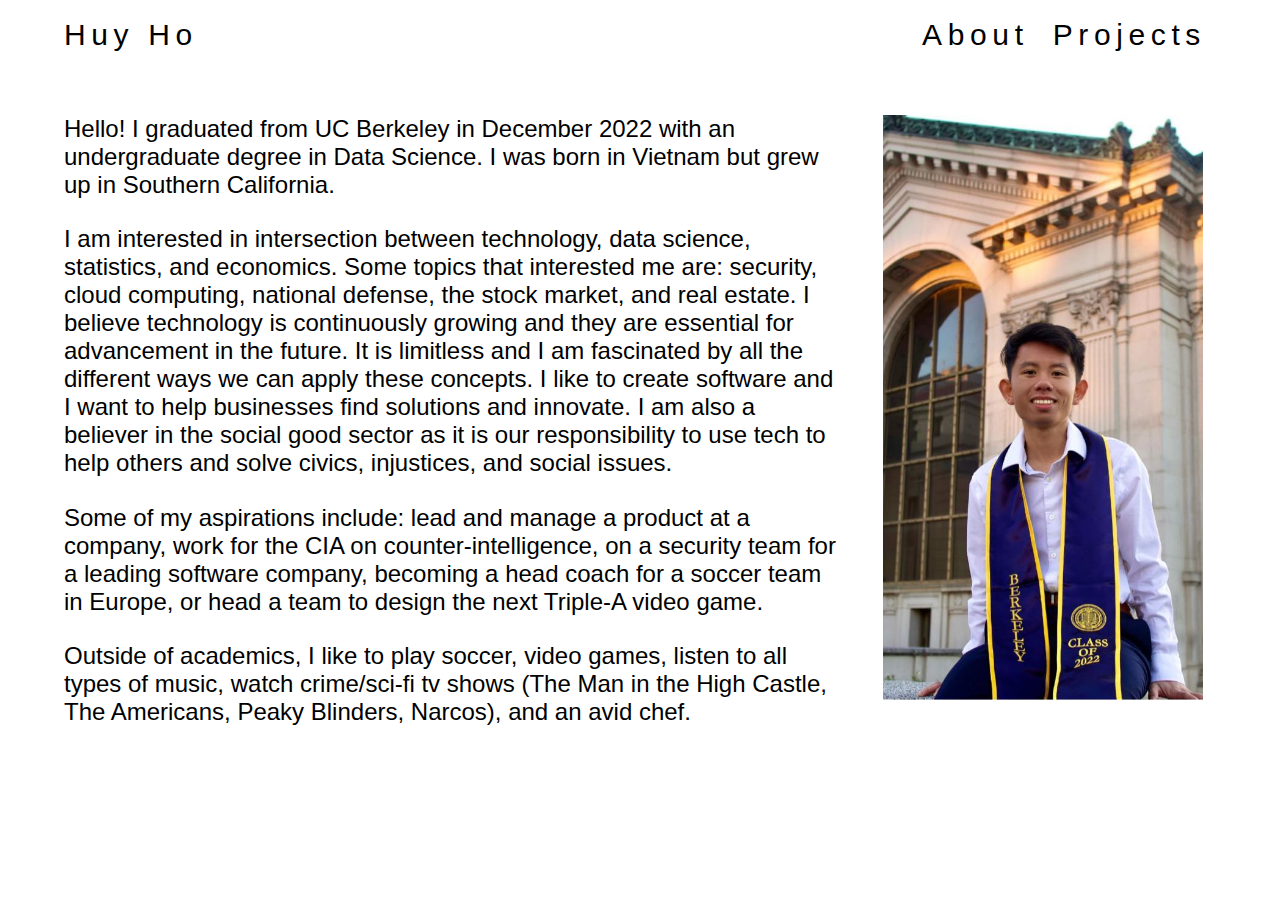
<file: about.html>
<!DOCTYPE html>

<html>

<head>
    <title>About Me</title>
    <link rel="stylesheet" href="assets/style.css">
    <meta name="viewport" content="width=device-width, initial-scale=1.0">
    <meta charset="utf-8">

</head>


<body>
    <!-- Navigation Section-->

    <header>
        <h1 class="logo"> <a href="index.html">Huy Ho</a></h1>
        <nav>
            <ul class="nav__links">
                <li><a href="about.html">About</a></li>
                <!--<li><a href="experiences.html">Experiences</a></li>> -->
                <li><a href="projects.html">Projects</a></li>
            </ul>

        </nav>



    </header>

    <div class="about-section">

        <div class="pic-about-wrapper">

            <img id="myself" src="assets/img/huy-ho-grad-pic.jpg" alt="image not found">

        </div>

        <div class="about-text-wrapper">

            <div class="about-text">
                <p> Hello! I graduated from UC Berkeley in December 2022 with an undergraduate degree in Data Science. I was born in Vietnam but grew up in Southern California.
                </p>

                <p>
                    I am interested in intersection between technology, data science, statistics, and economics. Some topics that interested me are: security, cloud computing, national defense, the stock market, and real estate. I believe technology is continuously growing
                    and they are essential for advancement in the future. It is limitless and I am fascinated by all the different ways we can apply these concepts. I like to create software and I want to help businesses find solutions and innovate. I
                    am also a believer in the social good sector as it is our responsibility to use tech to help others and solve civics, injustices, and social issues.
                </p>

                <p>
                    Some of my aspirations include: lead and manage a product at a company, work for the CIA on counter-intelligence, on a security team for a leading software company, becoming a head coach for a soccer team in Europe, or head a team to design the next Triple-A video game.
                </p>
                <p>
                    Outside of academics, I like to play soccer, video games, listen to all types of music, watch crime/sci-fi tv shows (The Man in the High Castle, The Americans, Peaky Blinders, Narcos), and an avid chef.
                </p>
            </div>
        </div>
    </div>

</body>


</html>
</file>
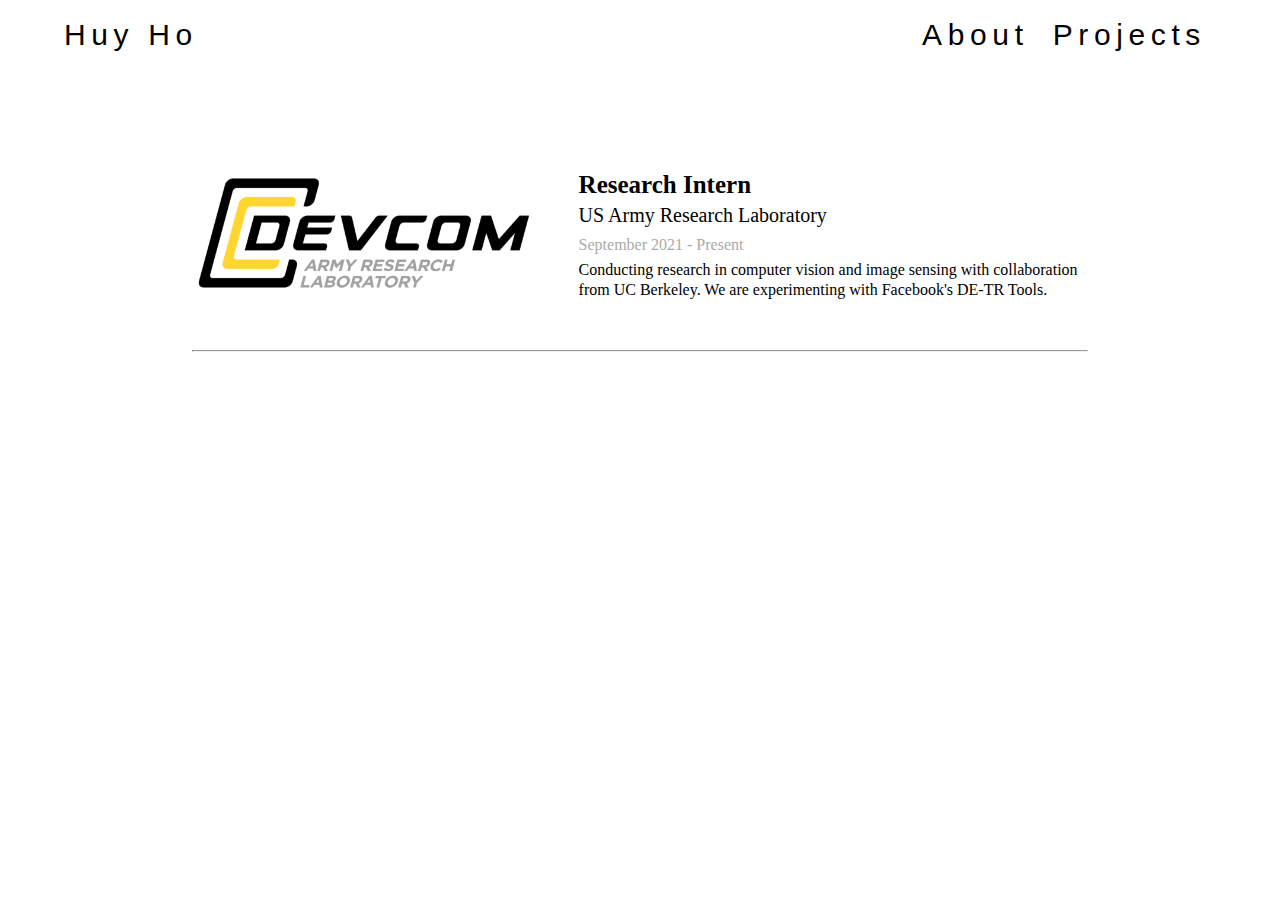
<file: experiences.html>
<!DOCTYPE html>

<html>

<head>
    <title>Experiences</title>
    <link rel="stylesheet" href="assets/style.css">
    <meta name="viewport" content="width=device-width, initial-scale=1.0">
    <meta charset="utf-8">

</head>


<body>
    <!-- Navigation Section-->

    <header>
        <h1 class="logo"> <a href="index.html">Huy Ho</a></h1>
        <nav>
            <ul class="nav__links">
                <li><a href="about.html">About</a></li>
                <!--<li><a href="experiences.html">Experiences</a></li>> -->
                <li><a href="projects.html">Projects</a></li>
            </ul>

        </nav>



    </header>

    <div class="experiences-section">

        <div class="row-experiences">
            <div class="img-div-experiences"><img id="devcom" src="assets/img/devcom.png" alt=""></div>
            <div class="position-experiences">
                <h2>Research Intern</h2>
                <h3>US Army Research Laboratory</h3>
                <h4>September 2021 - Present</h4>
                <p>Conducting research in computer vision and image sensing with collaboration from UC Berkeley. We are experimenting with Facebook's DE-TR Tools.
                </p>
            </div>
        </div>

        <hr>

    </div>

</body>


</html>
</file>
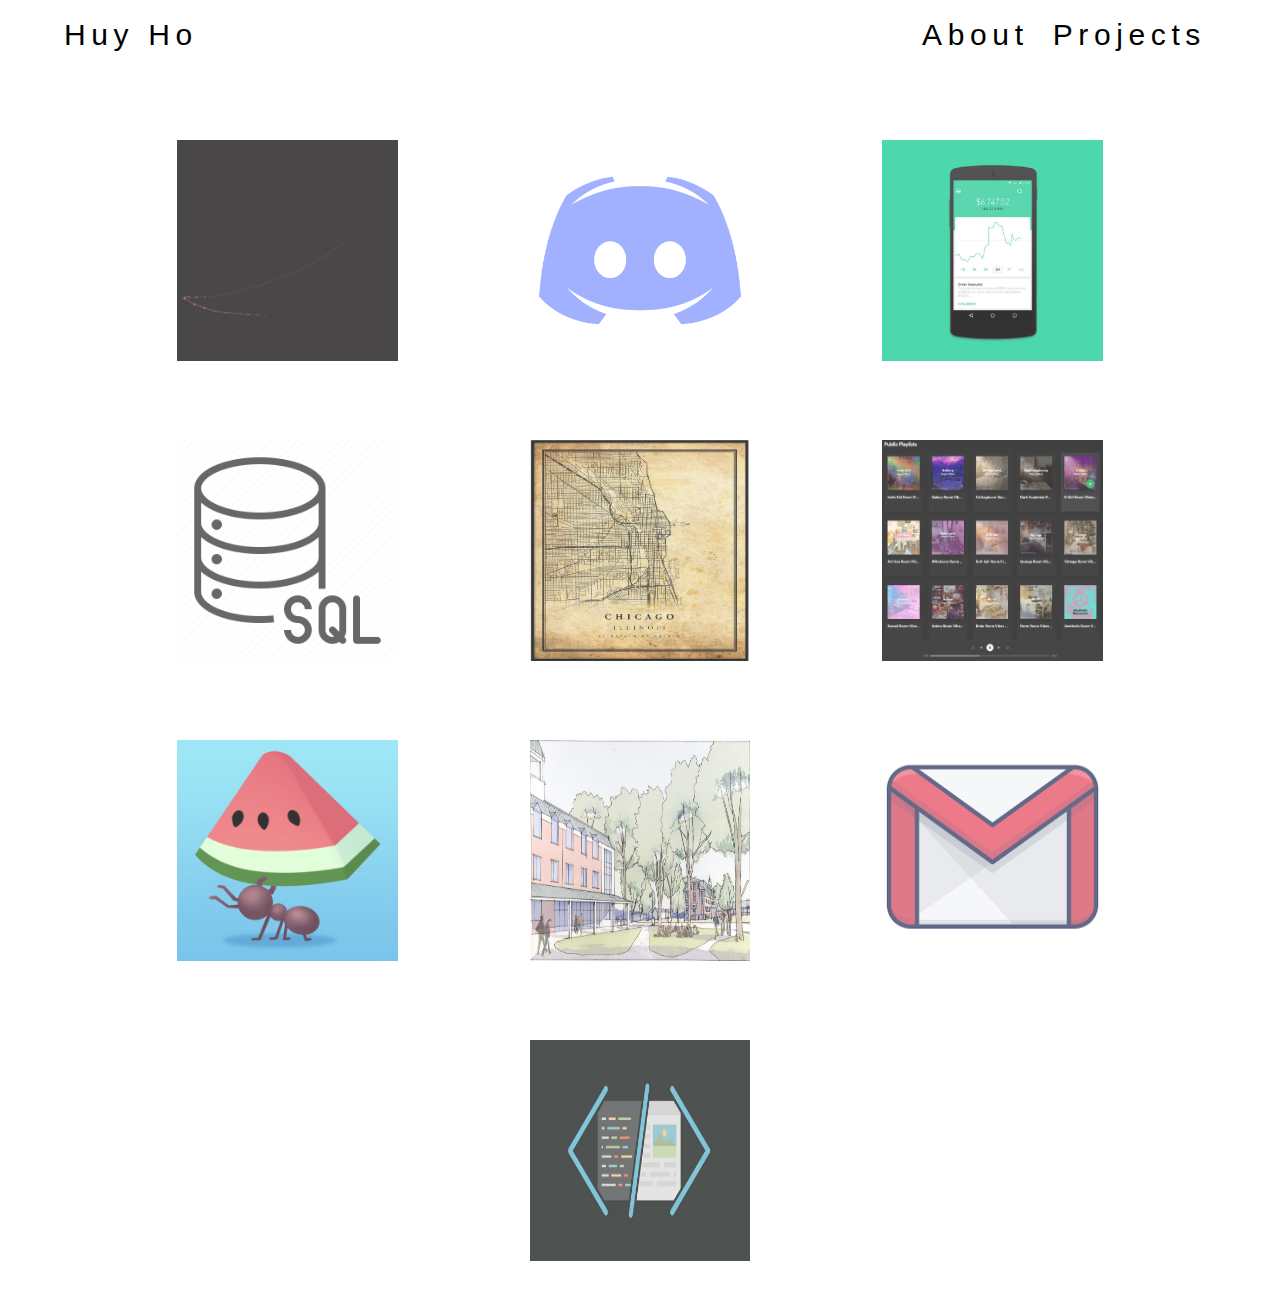
<file: projects.html>
<!DOCTYPE html>

<html>

<head>
    <title>Projects</title>
    <link rel="stylesheet" href="assets/style.css">
    <meta name="viewport" content="width=device-width, initial-scale=1.0">
    <meta charset="utf-8">

</head>


<body>
    <!-- Navigation Section-->

    <header>
        <h1 class="logo"> <a href="index.html">Huy Ho</a></h1>
        <nav>
            <ul class="nav__links">
                <li><a href="about.html">About</a></li>
                 <!--<li><a href="experiences.html">Experiences</a></li>> -->
                <li><a href="projects.html">Projects</a></li>
            </ul>
        </nav>

    </header>

    <div class="background">
        <div class="menu"></div>

        <div class="row">

            <div class="image">
                <img class="image__img" src="assets/img/ts-gif.gif" alt="Bricks">
                <div class="image__overlay">
                    <div class="image__title">Stock Forecasting & Analysis</div>
                    <p class="image__description">
                        Applied machine learning techniques to forecast and analyzed time-series stock data. Implemented models such as LSTM, ARIMA, and CNN to test different approaches.
                    </p>
                </div>
            </div>

            <div class="image">
                <img class="image__img" src="assets/img/d-bot.jpg" alt="Bricks">
                <div class="image__overlay">
                    <div class="image__title">Discord Bot</div>
                    <p class="image__description">
                        Using the Discord API, I created a bot for my own personal server. The bot is responsible for user greetings, logistics management, and have fun commands!
                    </p>
                </div>
            </div>


            <div class="image">
                <img class="image__img" src="assets/img/rbh.png" alt="Bricks">
                <div class="image__overlay">
                    <div class="image__title">Robinhood API</div>
                    <p class="image__description">
                        Using the Robinhood API, I managed my portofolio. The Python Script is able to look up, execute/sell orders. 
                        I also extract my holdings to perform analysis on its performance.
                    </p>
                </div>
            </div>

        </div>

        <div class="row">

            <div class="image">
                <img class="image__img" src="assets/img/sql1.png" alt="Bricks">
                <div class="image__overlay image__overlay--blur">
                    <div class="image__title">Lahman Baseball Database</div>
                    <p class="image__description">
                        Used SQL to extract information from a database. Investigated trends ranging from saber-metrics, salaries, and others.
                    </p>
                </div>
            </div>

            <div class="image">
                <img class="image__img" src="assets/img/chicago.jpg" alt="Bricks">
                <div class="image__overlay">
                    <div class="image__title">Crime Analysis in Chicago/DC</div>
                    <p class="image__description">
                        Analyzed crime data using Pandas, GeoPandas, regression, and created data visualization. I also explored trends ranging from neighborhoods to socioeconomical status.
                    </p>
                </div>
            </div>

            <div class="image">
                <img class="image__img" src="assets/img/spot.jpg" alt="Bricks">
                <div class="image__overlay">
                    <div class="image__title">Spotify Playlist</div>
                    <p class="image__description">
                        Using the Spotify API, automatically create a new playlist weekly based on my listening trends.
                    </p>
                </div>
            </div>
        </div>


        <div class="row">

            <div class="image">
                <img class="image__img" src="assets/img/ants.jpg" alt="Bricks">
                <div class="image__overlay">
                    <div class="image__title">Ants vs Bees</div>
                    <p class="image__description">
                        Created a spin-off version of Plants vs. Zombies in Python.
                    </p>
                </div>
            </div>


            <div class="image">
                <img class="image__img" src="assets/img/school.jpg" alt="Bricks">
                <div class="image__overlay">
                    <div class="image__title">Downtown College Prep - Student Reclassification</div>
                    <p class="image__description">
                        Working with Downtown College Prep, we helped built a model and web application to automate
                        reclassification of students into different cohorts. This replaced the previous techniques of manual calculation
                        in Excel.
                    </p>
                </div>
            </div>

            <div class="image">
                <img class="image__img" src="assets/img/email.png" alt="Bricks">
                <div class="image__overlay">
                    <div class="image__title">Spam or Ham Classifier</div>
                    <p class="image__description">
                        Created a model to predict whether an email is a spam or not. The following methods were used: feature selection, one-hot encoding, NLP, and logistic regression.
                    </p>
                </div>
            </div>




        </div>

        <div class="row">

            <div class="image">
                <img class="image__img" src="assets/img/webdev.jpg" alt="Bricks">
                <div class="image__overlay">
                    <div class="image__title">Website</div>
                    <p class="image__description">
                        Created my own portfolio website for fun!
                    </p>
                </div>
            </div>


        </div>

    </div>







</body>

</html>
</file>
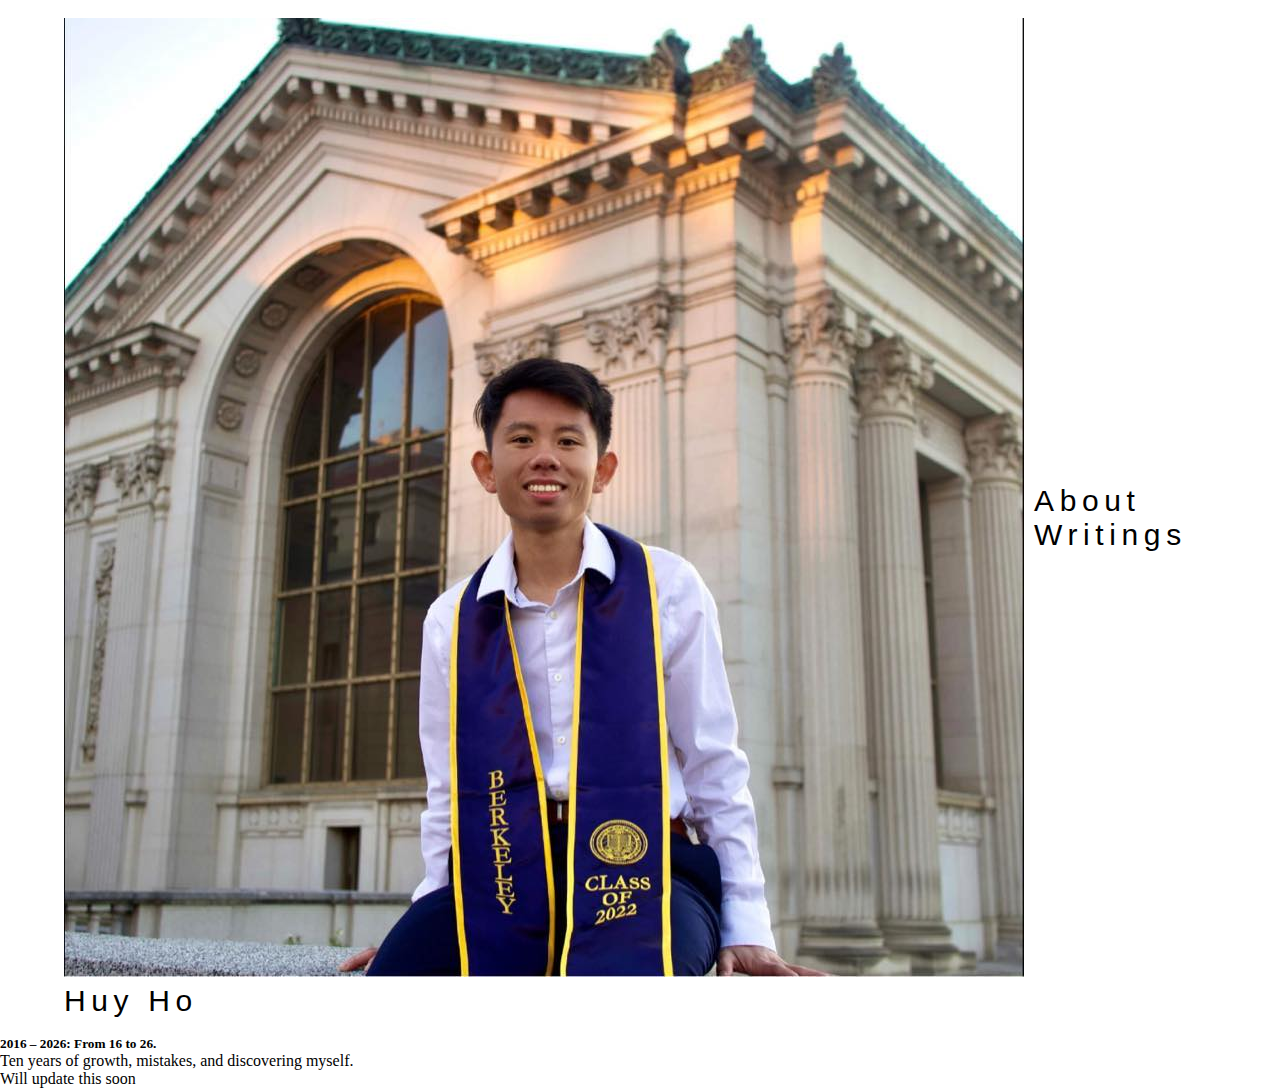
<file: writings.html>
<!DOCTYPE html>
<html lang="en">
<head>
    <meta charset="utf-8">
    <meta name="viewport" content="width=device-width, initial-scale=1.0">
    <title>Writings | Huy Ho</title>
    <link rel="stylesheet" href="assets/style.css">
</head>

<body>
    <header>
        <div class="logo">
            <img class="logo-pic" src="assets/img/huy-ho-grad-pic.jpg" alt="Huy Ho" />
            <a href="index.html">Huy Ho</a>
        </div>
        <nav>
            <ul class="nav__links">
                <li><a href="about.html">About</a></li>
                <li><a href="writings.html">Writings</a></li>
            </ul>
        </nav>
    </header>

    <main>
        <div class="main-content">
            <section class="writing-header-text">
            <h5>2016 – 2026: From 16 to 26.</h5>
            <p class="writing-title-text">Ten years of growth, mistakes, and discovering myself.</p>
            <p class="status-note">Will update this soon</p>
            </section>


            
        </div>
    </main>
</body>
</html>
</file>
<file: assets/style.css>
* {
    margin: 0;
    padding: 0;
    box-sizing: border-box;
    text-decoration: none;
}


/*navbar styling */

header {
    display: flex;
    justify-content: flex-end;
    align-items: center;
    padding-right: 5vw;
    padding-left: 5vw;
    padding-top: 2vh;
    padding-bottom: 2vh;
}

.logo {
    cursor: pointer;
    margin-right: auto;
    font-weight: 100;
    font-size: 1.875em;
    letter-spacing: 0.1875em;
    font-family: 'Segoe UI', Tahoma, Geneva, Verdana, sans-serif;
}

.logo a {
    color: black;
}

.logo a:hover {
    color: gray;
}

.nav__links li {
    display: inline-block;
    padding: 0em 0.625em;
}

.nav__links li a {
    transition: all 0.3s ease 0s;
    text-decoration: none;
    font-weight: 100;
    font-size: 1.875em;
    font-family: 'Segoe UI', Tahoma, Geneva, Verdana, sans-serif;
    color: black;
    letter-spacing: 0.1875em;
}

.nav__links li a:hover {
    color: gray;
    text-decoration: underline;
}

body {
    margin: 0;
    padding: 0;
}

.box {
    color: black;
    padding: 2.5em;
    text-align: center;
    margin: auto;
    font-family: 'Segoe UI', Tahoma, Verdana, sans-serif;
    width: 35%;
}

@media only screen and (max-device-width: 480px) {
    .box {
        color: black;
        padding: 2.5em;
        text-align: center;
        margin: auto;
        font-family: 'Segoe UI', Tahoma, Verdana, sans-serif;
        width: 65%;
    }
}

.box h5 {
    font-size: 1.5625em;
    letter-spacing: 0.125em;
    font-weight: 100;
    margin-top: 10%;
    margin-bottom: 10%;
}

@media only screen and (max-device-width: 480px) {
    .box h5 {
        font-size: 0.75em;
        letter-spacing: 0.125em;
        font-weight: 100;
        margin-top: 10%;
        margin-bottom: 10%;
    }
}

.footer {
    margin: 0;
    padding: 0;
}

.box li {
    display: inline-block;
    margin: 0.2em;
    list-style: none;
}

.box li a {
    color: black;
    text-decoration: none;
    font-size: 3.75em;
    transition: all ease-in-out 250ms;
    padding: 0em 0.3125em;
}

@media only screen and (max-device-width: 480px) {
    .box li a {
        color: black;
        text-decoration: none;
        font-size: 1.50em;
        transition: all ease-in-out 250ms;
        padding: 0em 0.3125em;
    }
}

.box li a:hover {
    color: gray;
}


/*About */

.about-section {
    width: 100%;
}

.pic-about-wrapper {
    float: right;
    padding-top: 5vh;
    width: 25vw;
    height: 65vh;
    padding-right: 6vw;
    object-fit: cover;
}

#myself {
    float: right;
    width: 25vw;
    height: 65vh;
    object-fit: cover;
}

@media only screen and (max-device-width: 480px) {
    .pic-about-wrapper {
        float: right;
        padding-top: 5vh;
        width: 40vw;
        height: 35vh;
        padding-right: 4.5vw;
    }
}

@media only screen and (max-device-width: 480px) {
    #myself {
        display: inline-block;
        width: 100%;
        height: 100%;
        object-fit: cover;
    }
}

.about-text-wrapper {
    width: 70%;
    padding-left: 0.5vw;
}

.about-text {
    width: 100%;
    padding-left: 4.5vw;
    padding-right: 4.5vw;
    padding-top: 5vh;
}

.about-text p {
    font-family: 'Segoe UI', Tahoma, Geneva, Verdana, sans-serif;
    font-size: 1.5em;
    padding-bottom: 0.1em;
    margin-bottom: 1em;
    font-weight: 100;
}

@media only screen and (max-device-width: 480px) {
    .about-text-wrapper {
        width: 65%;
        padding-left: 0.5vw;
        padding-right: 5vw;
    }
}

@media only screen and (max-device-width: 480px) {
    .about-text {
        width: 100%;
        padding-left: 4.5vw;
        padding-right: 2.5vw;
        padding-top: 5vh;
    }
}

@media only screen and (max-device-width: 480px) {
    .about-text p {
        font-size: 0.75em;
    }
}


/*PROJECTS PAGE */

.background {
    background-color: white;
    margin-top: 0.5%;
    width: 100%;
    height: 100%;
}

#menu {
    height: 6.25em;
    width: 6.25em;
}

.row {
    width: 100%;
    height: 18.75em;
    text-align: center;
}

@media only screen and (max-device-width: 480px) {
    .row {
        width: 100%;
        height: 25%;
        text-align: center;
    }
}

.image {
    position: relative;
    display: inline-block;
    opacity: 0.8;
    overflow: hidden;
    margin-right: 3%;
    margin-left: 3%;
    padding: 1.6em;
    height: 17em;
    width: 17em;
    margin-top: 3%;
    background-color: white;
    transition: .6s ease-out;
    box-shadow: 0em 0.625em 0.625em rgb(red, green, 0.5);
    image-rendering: -webkit-optimize-contrast;
}

.image__img {
    display: block;
    width: 100%;
    height: 100%;
    image-rendering: -webkit-optimize-contrast;
}

.image__overlay {
    position: absolute;
    top: 0;
    left: 0;
    width: 100%;
    height: 100%;
    background: white;
    color: #ffffff;
    font-family: 'Quicksand', sans-serif;
    display: flex;
    flex-direction: column;
    align-items: center;
    justify-content: center;
    opacity: 0;
    transition: opacity 0.25s;
    image-rendering: -webkit-optimize-contrast;
}

.image__overlay--blur {
    backdrop-filter: blur(0.3125em);
}

.image__overlay--primary {
    background: #009578;
}

.image__overlay>* {
    transform: translateY(1.25em);
    transition: transform 0.25s;
}

.image__overlay:hover {
    opacity: 1;
}

.image__overlay:hover>* {
    transform: translateY(0);
}

.image__overlay:active {
    opacity: 1;
}

.image__overlay:active>* {
    transform: translateY(0);
}

.image__title {
    font-size: 1.5em;
    font-weight: bold;
    color: black;
}

.image__description {
    letter-spacing: 0.06em;
    font-size: 1.125em;
    margin-top: 0.3em;
    color: black;
}


/* Experiences */

.row-experiences {
    display: flex;
    flex-direction: row;
    justify-content: center;
    align-items: center;
    margin-top: 100px;
    margin-bottom: 50px;
}

.img-div-experiences {
    margin-right: 50px;
}

.row-experiences img {
    height: 50px;
}

#devcom {
    height: 12.75vh;
}

.position-experiences {
    line-height: 30px;
    width: 56vh;
}

h2 {
    font-size: 25px;
}

h3 {
    font-size: 20px;
    font-weight: normal;
}

h4 {
    color: #AAAAAA;
    font-weight: normal;
}

.position-experiences p {
    line-height: 20px;
}

hr {
    margin-left: 15%;
    margin-right: 15%;
}
</file>
